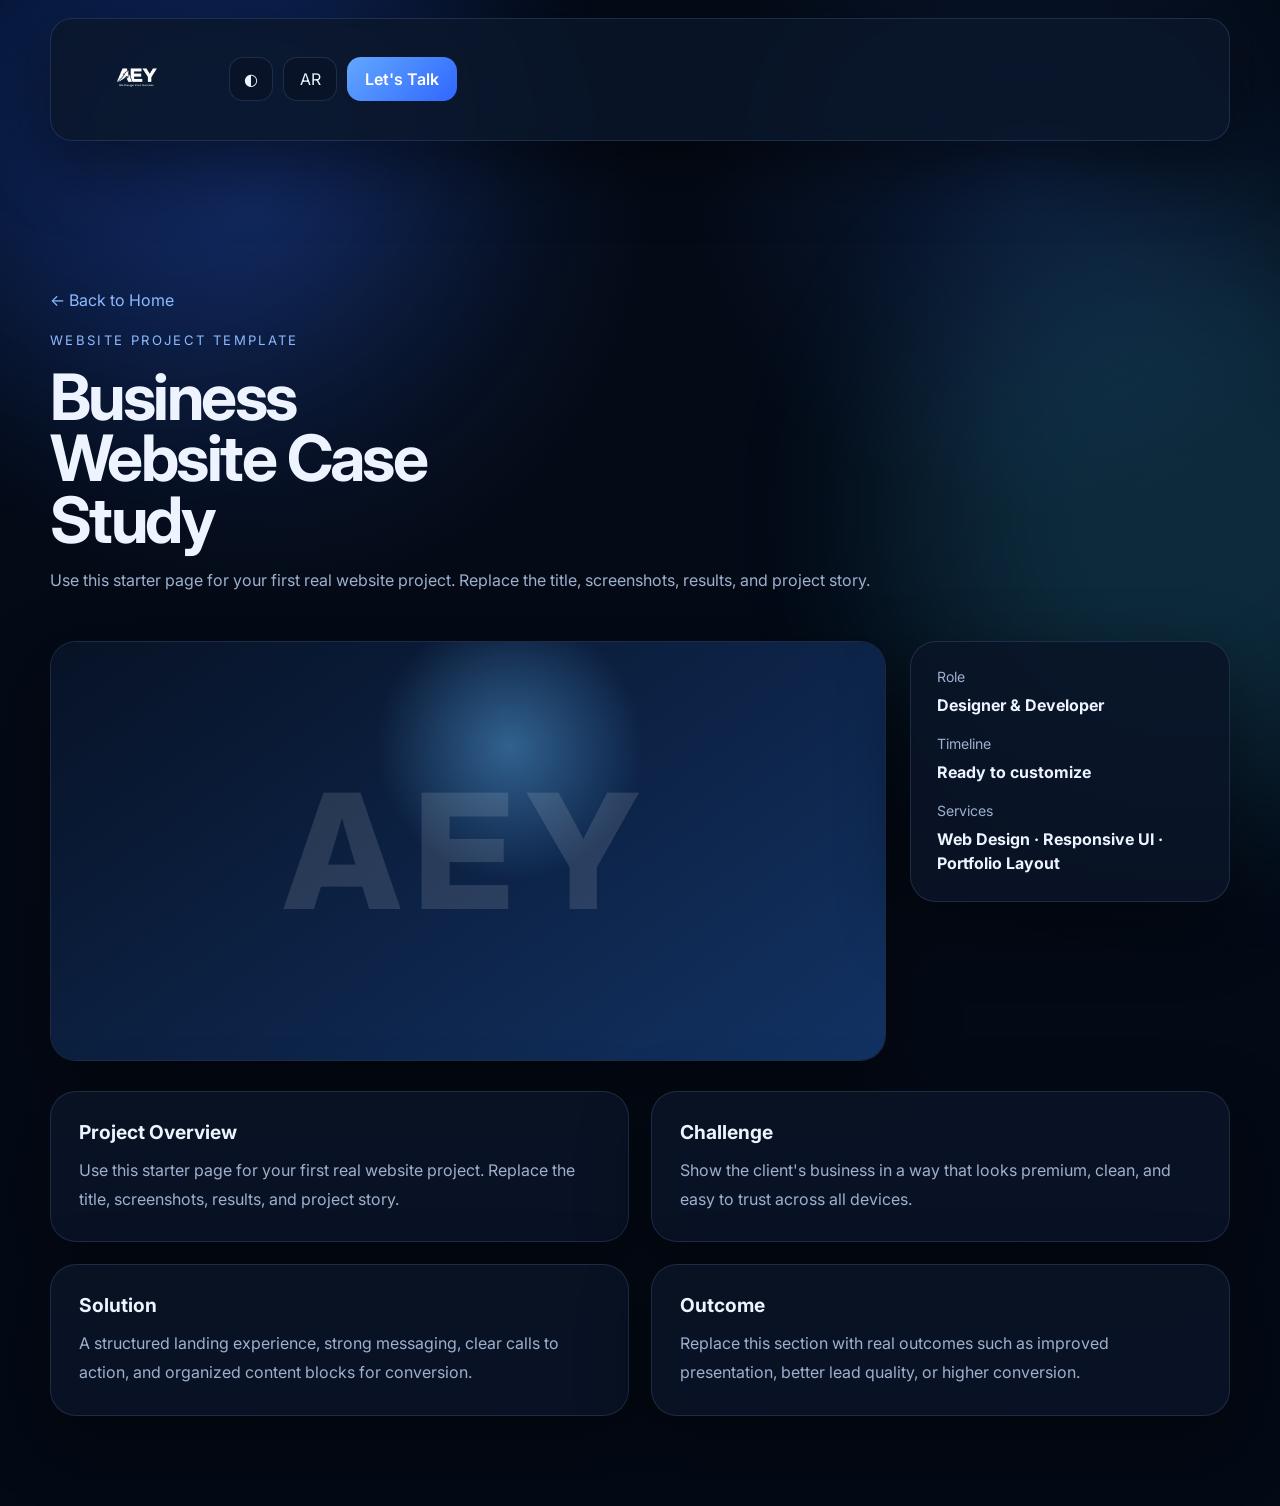
<file: project.html>
<!DOCTYPE html>
<html lang="en" dir="ltr" data-theme="dark">
  <head>
    <meta charset="UTF-8" />
    <meta name="viewport" content="width=device-width, initial-scale=1.0" />
    <title>Project | AEY Studio</title>
    <meta name="description" content="AEY Studio project case study page." />
    <link rel="icon" type="image/png" href="assets/favicon.png" />
    <link rel="preconnect" href="https://fonts.googleapis.com" />
    <link rel="preconnect" href="https://fonts.gstatic.com" crossorigin />
    <link
      href="https://fonts.googleapis.com/css2?family=Inter:wght@400;500;600;700;800&family=Cairo:wght@400;500;600;700;800&display=swap"
      rel="stylesheet"
    />
    <link rel="stylesheet" href="styles.css" />
  </head>
  <body class="project-page-body">
    <div class="page-glow glow-1"></div>
    <div class="page-glow glow-2"></div>
    <header class="site-header compact-header">
      <div class="container nav-shell">
        <a href="index.html#top" class="brand" aria-label="AEY Studio home">
          <img class="logo logo-dark" src="assets/logo-dark.png" alt="AEY Studio logo" />
          <img class="logo logo-light" src="assets/logo-light.png" alt="AEY Studio logo" />
        </a>
        <div class="header-actions">
          <button class="ghost-icon-btn" id="themeToggle" type="button" aria-label="Toggle theme"><span class="theme-mark">◐</span></button>
          <button class="ghost-icon-btn lang-btn" id="langToggle" type="button" aria-label="Toggle language">AR</button>
          <a class="primary-chip" href="index.html#contact" data-i18n="letsTalk">Let’s Talk</a>
        </div>
      </div>
    </header>

    <main class="project-main">
      <section class="section-first">
        <div class="container project-hero" id="projectRoot"></div>
      </section>
    </main>

    <script src="js/projects.js"></script>
    <script src="js/main.js"></script>
  </body>
</html>
</file>
<file: styles.css>
:root {
  --bg: #040b17;
  --bg-soft: rgba(10, 22, 42, 0.82);
  --surface: rgba(10, 20, 39, 0.86);
  --surface-2: rgba(14, 28, 52, 0.86);
  --line: rgba(146, 172, 255, 0.16);
  --text: #edf3ff;
  --muted: #9eb0ce;
  --primary: #63a7ff;
  --primary-2: #2f67ff;
  --shadow: 0 24px 70px rgba(0, 0, 0, 0.45);
}

html[data-theme="light"] {
  --bg: #f3f7ff;
  --bg-soft: rgba(255, 255, 255, 0.88);
  --surface: rgba(255, 255, 255, 0.82);
  --surface-2: rgba(243, 247, 255, 0.88);
  --line: rgba(44, 81, 160, 0.14);
  --text: #0d1b2f;
  --muted: #5b6880;
  --primary: #2f67ff;
  --primary-2: #72b6ff;
  --shadow: 0 24px 60px rgba(63, 87, 143, 0.14);
}

* { box-sizing: border-box; }
html { scroll-behavior: smooth; }
body {
  margin: 0;
  min-height: 100vh;
  font-family: "Inter", "Cairo", sans-serif;
  background:
    radial-gradient(circle at 20% 14%, rgba(74, 126, 255, 0.18), transparent 24%),
    radial-gradient(circle at 80% 12%, rgba(58, 120, 255, 0.14), transparent 20%),
    linear-gradient(180deg, var(--bg) 0%, color-mix(in srgb, var(--bg), #020611 40%) 100%);
  color: var(--text);
  overflow-x: hidden;
}

html[dir="rtl"] body {
  font-family: "Cairo", "Inter", sans-serif;
}

a { color: inherit; text-decoration: none; }
img { max-width: 100%; display: block; }
button, input, textarea, select { font: inherit; }
.container { width: min(1180px, calc(100% - 32px)); margin: 0 auto; }
.section { padding: 110px 0; position: relative; }
.section-first { padding: 130px 0 90px; position: relative; }
.page-glow {
  position: fixed; width: 36rem; height: 36rem; border-radius: 50%; filter: blur(90px);
  pointer-events: none; opacity: 0.16; z-index: 0;
}
.glow-1 { top: -12rem; left: -8rem; background: #1b5dff; }
.glow-2 { top: 25%; right: -12rem; background: #3fd0ff; }

.site-header { position: sticky; top: 0; z-index: 30; padding: 18px 0; backdrop-filter: blur(18px); background: color-mix(in srgb, var(--bg), transparent 26%); border-bottom: 1px solid transparent; }
.compact-header { position: relative; background: transparent; }
.nav-shell {
  display: grid; grid-template-columns: auto 1fr auto; align-items: center; gap: 22px;
  background: var(--bg-soft); border: 1px solid var(--line); border-radius: 22px; padding: 14px 18px;
  box-shadow: var(--shadow); position: relative; z-index: 2;
}
.brand { display: inline-flex; align-items: center; max-width: 138px; }
.logo-light, .footer-logo-light { display: none; }
html[data-theme="light"] .logo-dark,
html[data-theme="light"] .footer-logo-dark { display: none; }
html[data-theme="light"] .logo-light,
html[data-theme="light"] .footer-logo-light { display: block; }
.site-nav { display: flex; align-items: center; justify-content: center; gap: 28px; }
.site-nav a { color: var(--muted); font-size: 0.96rem; transition: color .25s ease; }
.site-nav a:hover { color: var(--text); }
.header-actions { display: flex; align-items: center; gap: 10px; }
.ghost-icon-btn, .primary-chip, .btn, .portfolio-link, .contact-item, .text-link, .back-link {
  transition: transform .25s ease, background .25s ease, border-color .25s ease, color .25s ease;
}
.ghost-icon-btn {
  width: 44px; height: 44px; border-radius: 14px; border: 1px solid var(--line); background: var(--surface);
  color: var(--text); cursor: pointer; display: grid; place-items: center;
}
.ghost-icon-btn:hover, .btn:hover, .primary-chip:hover, .portfolio-link:hover { transform: translateY(-2px); }
.lang-btn { width: 54px; }
.primary-chip {
  padding: 12px 18px; border-radius: 14px; background: linear-gradient(135deg, var(--primary), var(--primary-2));
  color: white; font-weight: 600; white-space: nowrap;
}
.menu-toggle { display: none; width: 48px; height: 48px; border-radius: 14px; border: 1px solid var(--line); background: var(--surface); cursor: pointer; padding: 0; }
.menu-toggle span { display: block; width: 20px; height: 2px; margin: 5px auto; background: var(--text); transition: .25s ease; }
.menu-toggle.active span:nth-child(1) { transform: translateY(7px) rotate(45deg); }
.menu-toggle.active span:nth-child(2) { opacity: 0; }
.menu-toggle.active span:nth-child(3) { transform: translateY(-7px) rotate(-45deg); }

.hero-grid, .about-grid, .contact-grid { display: grid; grid-template-columns: 1.05fr 0.95fr; gap: 42px; align-items: center; position: relative; z-index: 1; }
.hero-copy h1, .section-top h2, .about-copy h2, .contact-panel h2, .project-head h1 {
  margin: 0; line-height: 0.96; letter-spacing: -0.04em;
}
.hero-copy h1 { font-size: clamp(2.7rem, 6vw, 5.4rem); max-width: 10ch; }
.hero-text, .section-description, .about-copy p, .contact-panel p, .project-intro, .portfolio-content p {
  color: var(--muted); line-height: 1.8; font-size: 1rem;
}
.eyebrow, .section-kicker, .portfolio-category {
  margin: 0 0 18px; color: #8dbaff; font-size: 0.82rem; letter-spacing: .18em; text-transform: uppercase;
}
.hero-actions, .form-actions, .contact-inline { display: flex; gap: 14px; flex-wrap: wrap; margin-top: 28px; }
.btn {
  display: inline-flex; align-items: center; justify-content: center; min-height: 54px; padding: 0 22px;
  border-radius: 16px; border: 1px solid var(--line); font-weight: 700;
}
.btn-primary { background: linear-gradient(135deg, var(--primary), var(--primary-2)); color: white; }
.btn-secondary { background: var(--surface); color: var(--text); }
.hero-points { display: flex; gap: 12px; flex-wrap: wrap; padding: 0; margin: 28px 0 0; list-style: none; }
.hero-points li {
  border: 1px solid var(--line); background: var(--surface); padding: 12px 14px; border-radius: 999px; color: var(--muted); font-size: 0.92rem;
}
.portrait-frame {
  position: relative; border-radius: 30px; padding: 18px; background: linear-gradient(180deg, rgba(99,167,255,.22), rgba(7,17,34,.08));
  border: 1px solid var(--line); box-shadow: var(--shadow); overflow: hidden; min-height: 560px;
}
.portrait-backdrop {
  position: absolute; inset: 18px; border-radius: 24px;
  background: radial-gradient(circle at 65% 30%, rgba(104, 181, 255, 0.34), transparent 28%), linear-gradient(180deg, #081326 0%, #0b224d 100%);
}
.portrait-image { position: absolute; inset: 18px; width: calc(100% - 36px); height: calc(100% - 36px); object-fit: cover; border-radius: 24px; }

.section-top {
  display: grid; grid-template-columns: 1.1fr .9fr; gap: 24px; align-items: end; margin-bottom: 34px;
}
.section-top h2 { font-size: clamp(2rem, 4.6vw, 3.4rem); max-width: 14ch; }
.services-grid, .portfolio-grid, .project-details { display: grid; gap: 22px; }
.services-grid { grid-template-columns: repeat(4, 1fr); }
.glass-card, .portfolio-card, .stat-box, .contact-form-wrap, .contact-panel, .detail-card, .project-meta, .project-hero-card {
  border: 1px solid var(--line); background: var(--surface); border-radius: 26px; box-shadow: var(--shadow);
}
.glass-card { padding: 28px; min-height: 250px; }
.service-icon {
  width: 56px; height: 56px; border-radius: 18px; display: grid; place-items: center; margin-bottom: 22px;
  background: linear-gradient(135deg, rgba(99,167,255,.18), rgba(47,103,255,.24)); color: #d9ebff; font-weight: 800;
}
.glass-card h3 { margin: 0 0 14px; font-size: 1.2rem; }
.glass-card p { margin: 0; color: var(--muted); line-height: 1.8; }

.portfolio-grid { grid-template-columns: repeat(3, 1fr); }
.portfolio-card { overflow: hidden; }
.portfolio-visual {
  min-height: 220px; padding: 24px; display: flex; align-items: flex-end; font-weight: 700; letter-spacing: .14em; font-size: .75rem;
  color: rgba(255,255,255,0.8);
}
.visual-1 { background: radial-gradient(circle at 60% 30%, rgba(83,169,255,.45), transparent 20%), linear-gradient(145deg, #071226, #0f306c); }
.visual-2 { background: radial-gradient(circle at 20% 20%, rgba(255,255,255,.16), transparent 20%), linear-gradient(145deg, #0b1223, #17335f); }
.visual-3 { background: radial-gradient(circle at 75% 20%, rgba(88,198,255,.22), transparent 20%), linear-gradient(145deg, #06162a, #102040); }
.portfolio-content { padding: 24px; }
.portfolio-content h3 { margin: 8px 0 10px; font-size: 1.36rem; }
.portfolio-link {
  display: inline-flex; align-items: center; justify-content: center; margin-top: 18px; padding: 12px 16px;
  border-radius: 14px; background: var(--surface-2); border: 1px solid var(--line); font-weight: 600;
}

.about-grid { align-items: start; }
.about-copy h2 { font-size: clamp(2rem, 4.3vw, 3.8rem); max-width: 14ch; }
.stats-wrap { display: grid; grid-template-columns: repeat(2, 1fr); gap: 18px; }
.stat-box { padding: 28px; min-height: 150px; }
.stat-box strong { display: block; font-size: clamp(2rem, 4vw, 3rem); margin-bottom: 12px; }
.stat-box span { color: var(--muted); }
.text-link { color: #8dbaff; }

.contact-grid { align-items: stretch; }
.contact-panel, .contact-form-wrap { padding: 30px; }
.contact-cards { display: grid; gap: 14px; margin-top: 28px; }
.contact-item { padding: 18px 20px; border-radius: 18px; background: var(--surface-2); border: 1px solid var(--line); }
.contact-item span { display: block; color: var(--muted); font-size: .88rem; margin-bottom: 6px; }
.contact-form { display: grid; gap: 16px; }
.contact-form label { display: grid; gap: 10px; }
.contact-form span { font-size: .92rem; color: var(--muted); }
.contact-form input, .contact-form textarea, .contact-form select {
  width: 100%; border: 1px solid var(--line); background: color-mix(in srgb, var(--surface), transparent 10%); color: var(--text);
  border-radius: 16px; padding: 16px 18px; outline: none;
}
.contact-form input:focus, .contact-form textarea:focus, .contact-form select:focus { border-color: rgba(99,167,255,.62); box-shadow: 0 0 0 4px rgba(99,167,255,.12); }
.hidden-field { display: none; }

.site-footer { padding: 0 0 40px; position: relative; z-index: 1; }
.footer-grid {
  border-top: 1px solid var(--line); padding-top: 24px; display: grid; grid-template-columns: auto 1fr auto; gap: 16px; align-items: center;
}
.footer-logo { max-width: 120px; }
.footer-links { display: flex; justify-content: center; flex-wrap: wrap; gap: 18px; color: var(--muted); }
.site-footer p { margin: 0; color: var(--muted); font-size: .92rem; text-align: end; }
.floating-wa {
  position: fixed; bottom: 22px; right: 22px; z-index: 22; width: 58px; height: 58px; border-radius: 999px;
  display: grid; place-items: center; font-weight: 800; color: white;
  background: linear-gradient(135deg, #25d366, #18974a); box-shadow: 0 18px 40px rgba(15, 60, 20, 0.34);
}
html[dir="rtl"] .floating-wa { right: auto; left: 22px; }

.project-main { position: relative; z-index: 1; }
.project-hero { display: grid; gap: 30px; }
.project-head h1 { font-size: clamp(2.2rem, 5vw, 4.6rem); max-width: 11ch; }
.back-link { display: inline-flex; margin-bottom: 22px; color: #8dbaff; }
.project-layout { display: grid; grid-template-columns: 1fr 320px; gap: 24px; }
.project-hero-card { min-height: 420px; position: relative; overflow: hidden; }
.project-gradient {
  position: absolute; inset: 0; background: radial-gradient(circle at 55% 25%, rgba(101, 189, 255, .42), transparent 24%), linear-gradient(145deg, #071226, #123263);
}
.project-placeholder-text {
  position: absolute; inset: 0; display: grid; place-items: center; font-size: clamp(5rem, 14vw, 10rem); letter-spacing: .08em; font-weight: 800; color: rgba(255,255,255,.12);
}
.project-meta { padding: 26px; height: fit-content; display: grid; gap: 18px; }
.meta-item span { display: block; color: var(--muted); font-size: .88rem; margin-bottom: 8px; }
.meta-item strong { line-height: 1.5; }
.project-details { grid-template-columns: repeat(2, 1fr); }
.detail-card { padding: 28px; }
.detail-card h2 { margin: 0 0 12px; font-size: 1.2rem; }
.detail-card p { margin: 0; color: var(--muted); line-height: 1.8; }

.reveal { opacity: 0; transform: translateY(18px); transition: opacity .65s ease, transform .65s ease; }
.reveal.visible { opacity: 1; transform: translateY(0); }
.reveal-delay { transition-delay: 120ms; }
.reveal-delay-2 { transition-delay: 220ms; }

html[dir="rtl"] .hero-copy h1,
html[dir="rtl"] .section-top h2,
html[dir="rtl"] .about-copy h2,
html[dir="rtl"] .contact-panel h2,
html[dir="rtl"] .project-head h1 { letter-spacing: 0; line-height: 1.12; }
html[dir="rtl"] .back-link { direction: rtl; }

@media (max-width: 1100px) {
  .services-grid { grid-template-columns: repeat(2, 1fr); }
  .portfolio-grid { grid-template-columns: repeat(2, 1fr); }
  .hero-grid, .about-grid, .contact-grid, .section-top, .project-layout { grid-template-columns: 1fr; }
  .portrait-frame { min-height: 520px; }
  .project-meta { order: -1; }
}

@media (max-width: 780px) {
  .site-header { padding: 14px 0; }
  .nav-shell { grid-template-columns: auto auto 1fr auto; padding: 12px 14px; }
  .menu-toggle { display: block; }
  .site-nav {
    position: absolute; left: 12px; right: 12px; top: calc(100% + 10px); display: none; flex-direction: column;
    gap: 14px; padding: 18px; border-radius: 20px; background: var(--bg-soft); border: 1px solid var(--line); box-shadow: var(--shadow);
  }
  .site-nav.open { display: flex; }
  .header-actions .primary-chip { display: none; }
  .hero-copy h1 { max-width: 100%; }
  .portrait-frame { min-height: 430px; }
  .section, .section-first { padding: 78px 0; }
  .services-grid, .portfolio-grid, .stats-wrap, .project-details { grid-template-columns: 1fr; }
  .footer-grid { grid-template-columns: 1fr; text-align: center; }
  .site-footer p { text-align: center; }
  .footer-links { justify-content: center; }
}

@media (max-width: 520px) {
  .container { width: min(100% - 20px, 1180px); }
  .nav-shell { gap: 10px; grid-template-columns: auto auto 1fr auto; }
  .brand { max-width: 92px; }
  .ghost-icon-btn { width: 40px; height: 40px; border-radius: 12px; }
  .lang-btn { width: 48px; }
  .hero-points li { width: 100%; border-radius: 18px; }
  .portrait-frame { min-height: 360px; }
  .glass-card, .portfolio-content, .stat-box, .contact-panel, .contact-form-wrap, .detail-card, .project-meta { padding: 22px; border-radius: 22px; }
  .btn { width: 100%; }
  .form-actions { flex-direction: column; }
}



/* Logo swap by theme */
.logo,
.footer-logo {
  display: block;
  max-width: 100%;
  height: auto;
}

.logo-light,
.footer-logo-light {
  display: none;
}

html[data-theme="dark"] .logo-light,
html[data-theme="dark"] .footer-logo-light {
  display: block;
}

html[data-theme="dark"] .logo-dark,
html[data-theme="dark"] .footer-logo-dark {
  display: none;
}

html[data-theme="light"] .logo-dark,
html[data-theme="light"] .footer-logo-dark {
  display: block;
}

html[data-theme="light"] .logo-light,
html[data-theme="light"] .footer-logo-light {
  display: none;
}

.form-status {
  margin-top: 14px;
  font-size: 14px;
  line-height: 1.6;
}

.logo,
.footer-logo {
  display: block;
  max-width: 100%;
  height: auto;
}

.logo-light,
.footer-logo-light {
  display: none;
}

html[data-theme="dark"] .logo-light,
html[data-theme="dark"] .footer-logo-light {
  display: block;
}

html[data-theme="dark"] .logo-dark,
html[data-theme="dark"] .footer-logo-dark {
  display: none;
}

html[data-theme="light"] .logo-dark,
html[data-theme="light"] .footer-logo-dark {
  display: block;
}

html[data-theme="light"] .logo-light,
html[data-theme="light"] .footer-logo-light {
  display: none;
}
</file>
